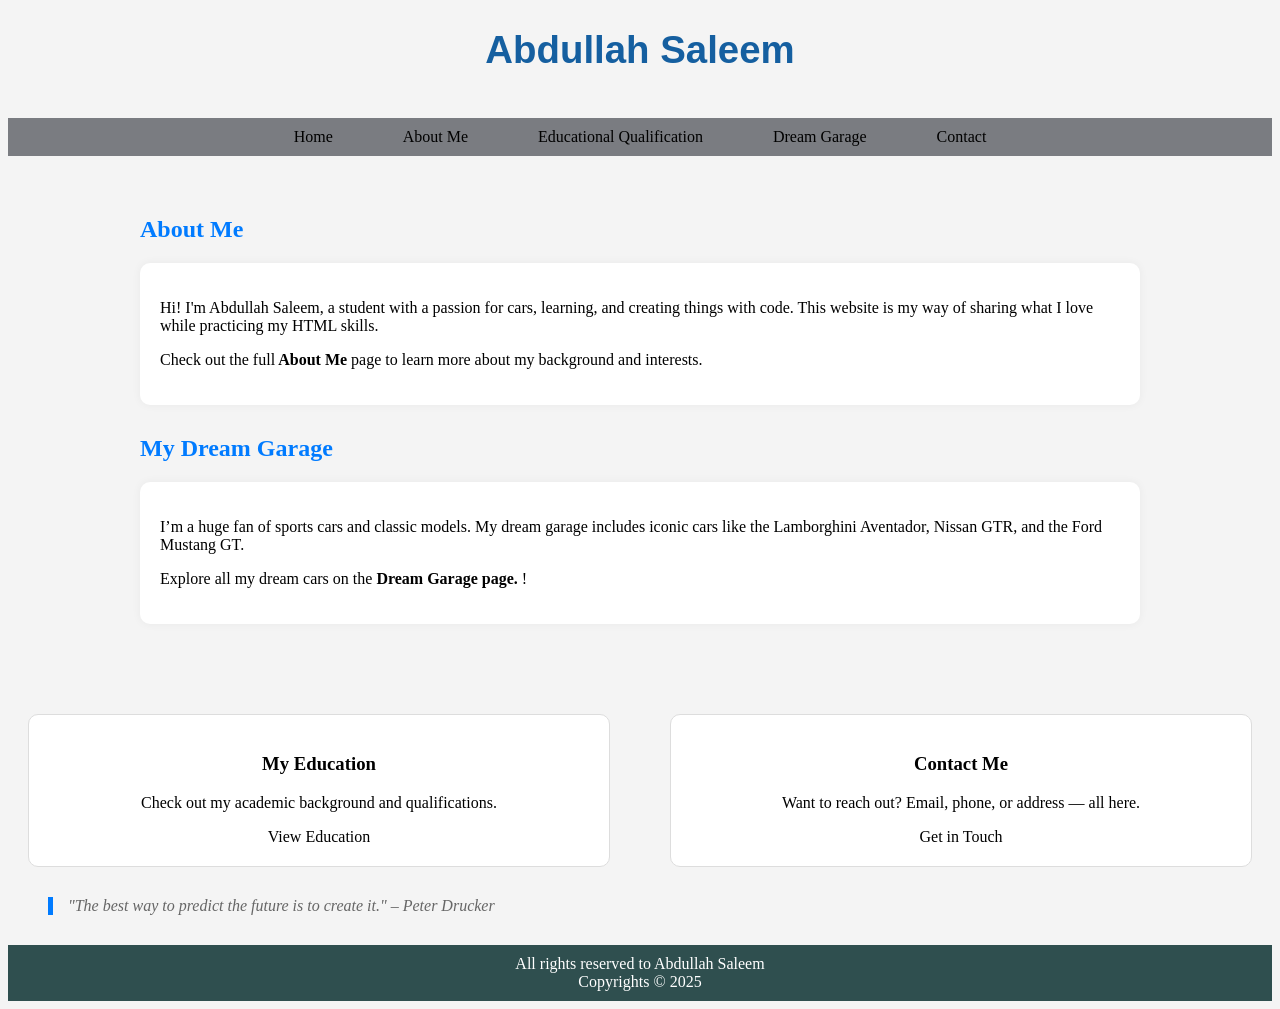
<file: Lab Project IICT/index.html>
<html>
    <head>
    <Title> Abdullah Saleem </Title>
    <link rel="stylesheet" href="style front page.css">
    </head>
    <body>
        <div class="boxheader">
        <big><h1>Abdullah Saleem</h1></big>
        </div>

         <nav>
            <ul>
                <li><a href="Front page.html">Home</a></li>
                <li><a href="About.html">About Me</a></li>
                <li><a href="education.html">Educational Qualification</a></li>
                <li><a href="Garage.html">Dream Garage</a></li>
                <li><a href="Contact.html">Contact</a></li>
            </ul>
        </nav>

        <div class="container">
            <h2>About Me </h2>
            <div class="box">
                <p>Hi! I'm Abdullah Saleem, a student with a passion for cars, learning, and creating things with code. This website is my way of sharing what I love while practicing my HTML skills.</p>
                <p> Check out the full<a href="About.html"><strong> About Me</strong></a> page to learn more about my background and interests.</p>
            </div>
            <h2>My Dream Garage</h2>
            <div class="box">
                <p>I’m a huge fan of sports cars and classic models. My dream garage includes iconic cars like the Lamborghini Aventador, Nissan GTR, and the Ford Mustang GT.</p>
                <p>Explore all my dream cars on the <a href="Garage.html"><strong> Dream Garage page.</strong></a> !
                </p>
            </div>
        </div>
        <div class="containerrow">
            <div class="smallbox">
                <a href="education.html"><h3> My Education</h3>
                <p>Check out my academic background and qualifications.</p>
                View Education</a>
            </div>
            <div class="smallbox">
                <a href="Contact.html"><h3>Contact Me</h3>
                <p>Want to reach out? Email, phone, or address — all here.</p>
                Get in Touch</a>
            </div>
        </div>

    <blockquote>
      "The best way to predict the future is to create it." – Peter Drucker
    </blockquote>
  </div>
        <div class="footer">
         All rights reserved to Abdullah Saleem 
         <br>
         Copyrights &copy; 2025
        </div>


    </body>
</html>
</file>
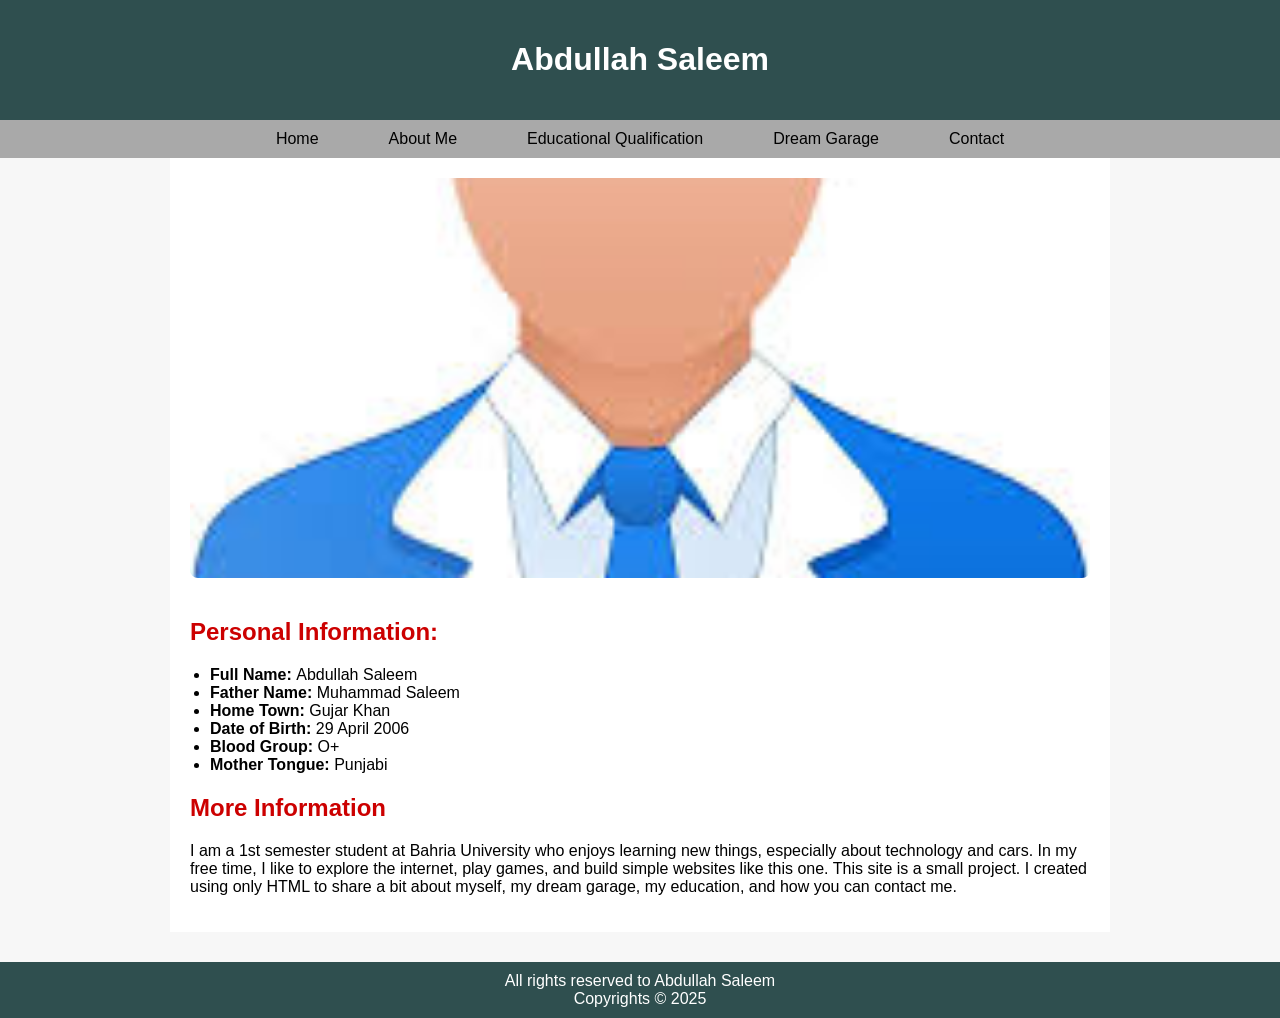
<file: Lab Project IICT/About.html>
<html>
    <head>
        <title>About Me</title>
        <link rel="stylesheet" href="style about.css">
    </head>
    <body>
        <div class="header">
            <h1>Abdullah Saleem</h1>

        </div>
          <nav>
            <ul>
                <li><a href="Front page.html">Home</a></li>
                <li><a href="About.html">About Me</a></li>
                <li><a href="education.html">Educational Qualification</a></li>
                <li><a href="Garage.html">Dream Garage</a></li>
                <li><a href="Contact.html">Contact</a></li>
            </ul>
        </nav>
        <div class="container">
            <img src="myimg.jpeg" alt="my image">
            <h2>Personal Information:</h2>
            <ul>
                <li><b>Full Name: </b> Abdullah Saleem</li>
                <li><b>Father Name: </b>Muhammad Saleem</li>
                <li><b>Home Town: </b>Gujar Khan</li>
                <li><b>Date of Birth: </b>29 April 2006</li>
                <li><b>Blood Group: </b>O+</li>
                <li><b>Mother Tongue: </b>Punjabi</li>
            </ul>

            <h2>More Information</h2>
            <p> I am a 1st semester student at Bahria University who enjoys learning new things, especially about technology and cars. In my free time, I like to explore
                 the internet, play games, and build simple websites like this one. This site is a small project. 
                I created using only HTML to share a bit about myself, my dream garage, my education, and how you can contact me. </p>
        </div>




        <div class="footer">
        All rights reserved to Abdullah Saleem 
         <br>
         Copyrights &copy; 2025
        </div>
    </body>
</html>
</file>
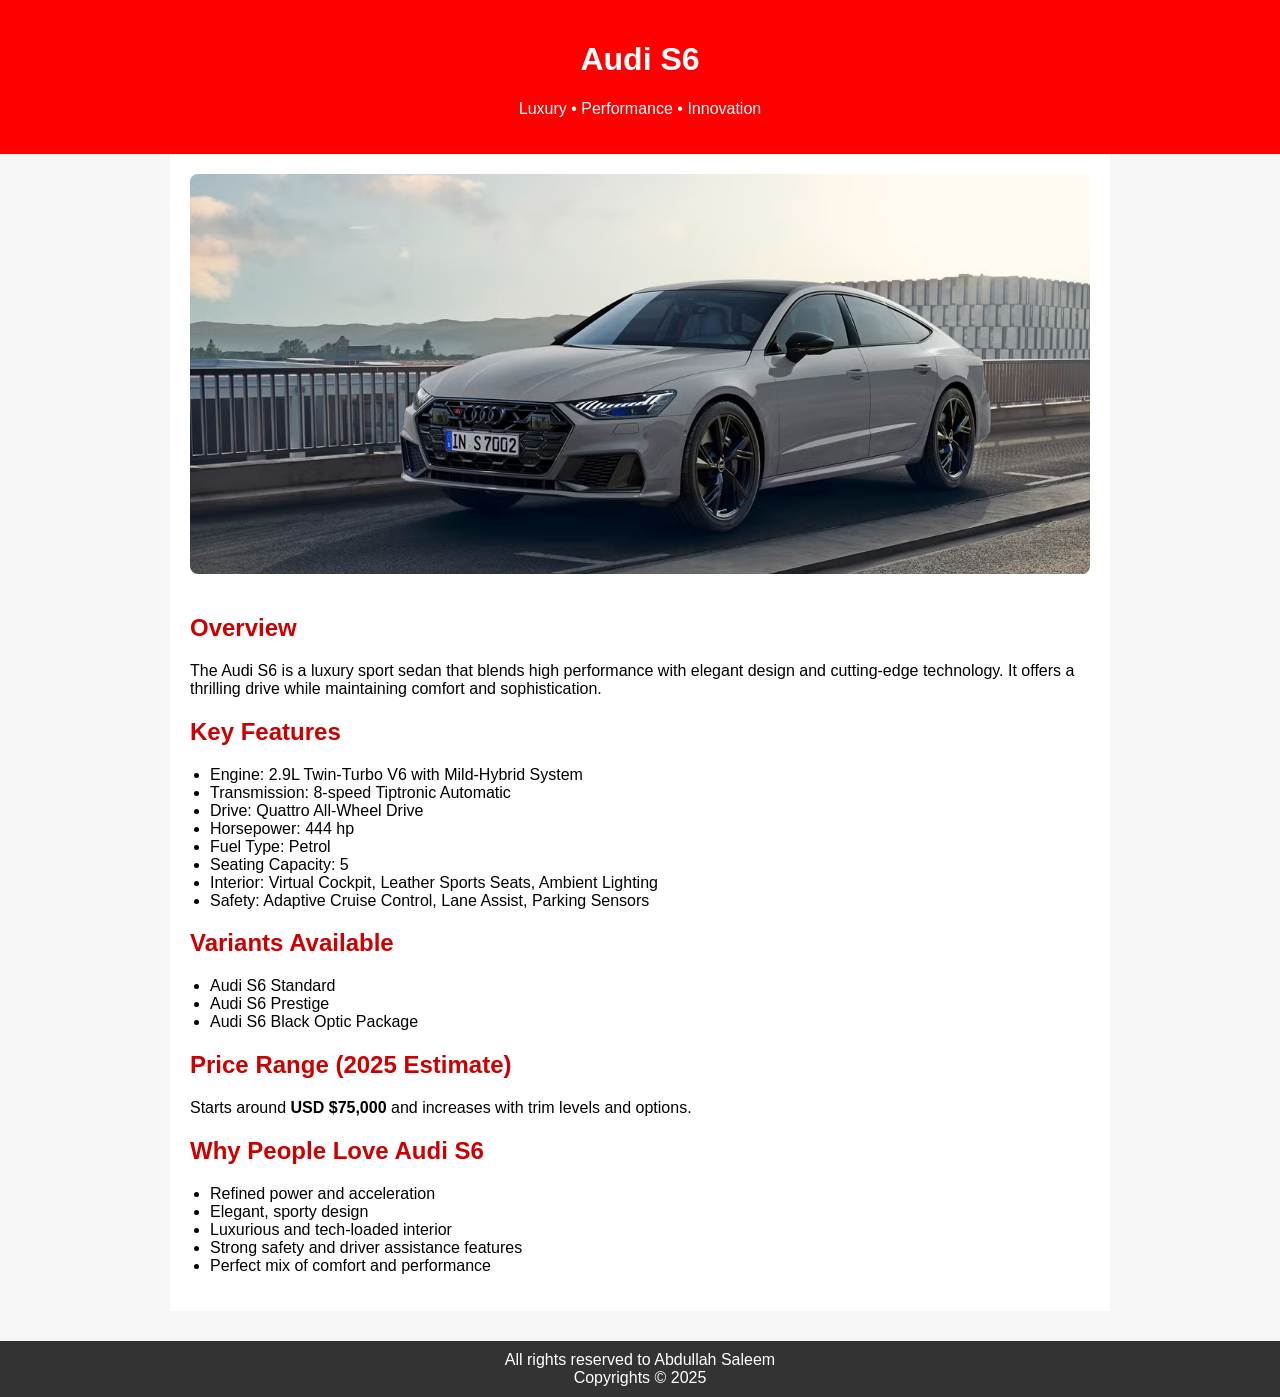
<file: Lab Project IICT/audi.html>
<html>
<head>
  <title>Audi S6</title>
  <link rel="stylesheet" href="style subpages.css">
</head>
<body>

<div class="header">
  <h1>Audi S6</h1>
  <p>Luxury • Performance • Innovation</p>
</div>

<div class="container">
  <img src="Audi s6.avif" alt="Audi S6">

  <h2>Overview</h2>
  <p>The Audi S6 is a luxury sport sedan that blends high performance with elegant design and cutting-edge technology. It offers a thrilling drive while maintaining comfort and sophistication.</p>

  <h2>Key Features</h2>
  <ul>
    <li>Engine: 2.9L Twin-Turbo V6 with Mild-Hybrid System</li>
    <li>Transmission: 8-speed Tiptronic Automatic</li>
    <li>Drive: Quattro All-Wheel Drive</li>
    <li>Horsepower: 444 hp</li>
    <li>Fuel Type: Petrol</li>
    <li>Seating Capacity: 5</li>
    <li>Interior: Virtual Cockpit, Leather Sports Seats, Ambient Lighting</li>
    <li>Safety: Adaptive Cruise Control, Lane Assist, Parking Sensors</li>
  </ul>

  <h2>Variants Available</h2>
  <ul>
    <li>Audi S6 Standard</li>
    <li>Audi S6 Prestige</li>
    <li>Audi S6 Black Optic Package</li>
  </ul>

  <h2>Price Range (2025 Estimate)</h2>
  <p>Starts around <b>USD $75,000</b> and increases with trim levels and options.</p>

  <h2>Why People Love Audi S6</h2>
  <ul>
    <li>Refined power and acceleration</li>
    <li>Elegant, sporty design</li>
    <li>Luxurious and tech-loaded interior</li>
    <li>Strong safety and driver assistance features</li>
    <li>Perfect mix of comfort and performance</li>
  </ul>
</div>

<div class="footer">
    All rights reserved to Abdullah Saleem 
    <br>
    Copyrights &copy; 2025
</div>


</body>
</html>
</file>
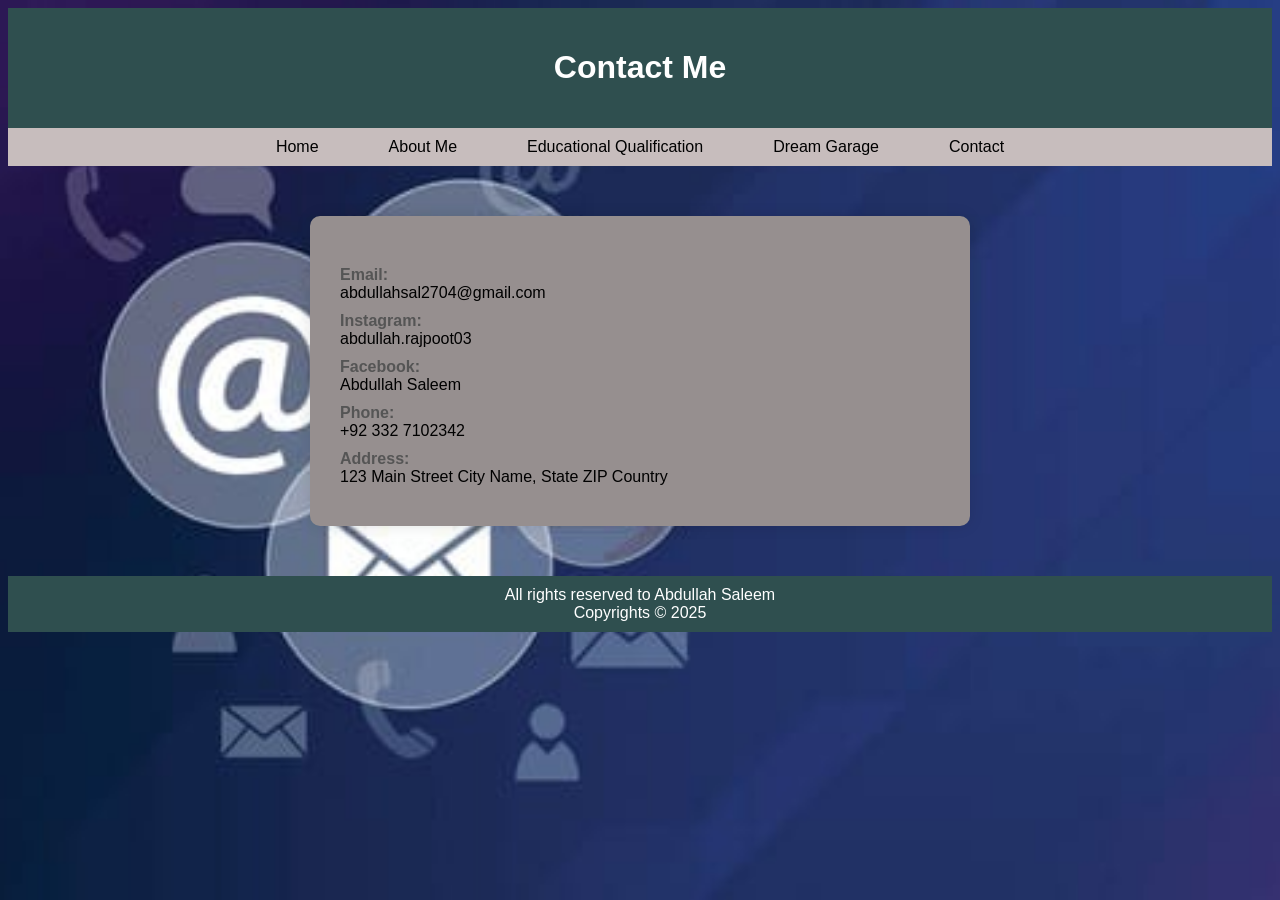
<file: Lab Project IICT/Contact.html>
<html>
<head>
  <title>Contact Us</title>
  <style>
    body {
      font-family: Arial, sans-serif;
      background-image: url(conatctimg.jpg);
      background-size: cover;
      background-repeat: no-repeat;
    }

    .header {
      background-color: darkslategray;
      padding: 20px;
      text-align: center;
    }
    .container {
      width: 600px;
      margin: 50px auto;
      background-color: #968f8f;
      padding: 30px;
      border-radius: 10px;
      box-shadow: 0 0 15px rgba(0,0,0,0.1);
    }

    h1 {
      text-align: center;
      color: #ffffff;
    }

    .info {
      margin-top: 20px;
    }

    .info p {
      font-size: 18px;
      margin: 10px 0;
    }



    .label {
      font-weight: bold;
      color: #555;
    }

    a{
        color: inherit;
        text-decoration: none;
    }

    .footer {
      background-color: darkslategrey;
      color: white;
      text-align: center;
      padding: 10px;
      margin-top: 30px;

    }

     nav {
            background-color: #c7bdbd;
            padding: 10px 0;
        }

        ul {
            margin: 0;
            padding: 0;
            list-style: none;
            display: flex; 
            gap: 30px;
            justify-content: center; 
        }

        li {
            margin: 0 20px;
        }

        a{
            color: inherit;
            text-decoration: none;
        }
  </style>
</head>
<body>

  <div class="header">
    <h1>Contact Me </h1>

  </div>

    <nav>
            <ul>
                <li><a href="Front page.html">Home</a></li>
                <li><a href="About.html">About Me</a></li>
                <li><a href="education.html">Educational Qualification</a></li>
                <li><a href="Garage.html">Dream Garage</a></li>
                <li><a href="Contact.html">Contact</a></li>
            </ul>
        </nav>

  <div class="container">
    <div class="info">
      <p><div class="label">Email:</div> <a href="mailto:abdullahsal2704@gmail.com">abdullahsal2704@gmail.com</a></p>
      <p><div class="label">Instagram:</div><a href="https://www.instagram.com/abdullah.rajpoot03?igsh=MWhwM3g1N3NncDBmaA==">abdullah.rajpoot03</a></p>
      <p><div class="label">Facebook:</div><a href="https://www.facebook.com/share/16XYcGt2ro/">Abdullah Saleem</a></p>
      <p><div class="label">Phone:</div> <a href="tel:+923327102342">+92 332 7102342</a></p>
      <p><div class="label">Address:</div>123 Main Street City Name, State ZIP Country</p>

    </div>
  </div>

  <div class="footer">
    All rights reserved to Abdullah Saleem 
    <br>
    Copyrights &copy; 2025
</div>
</body>
</html>
</file>
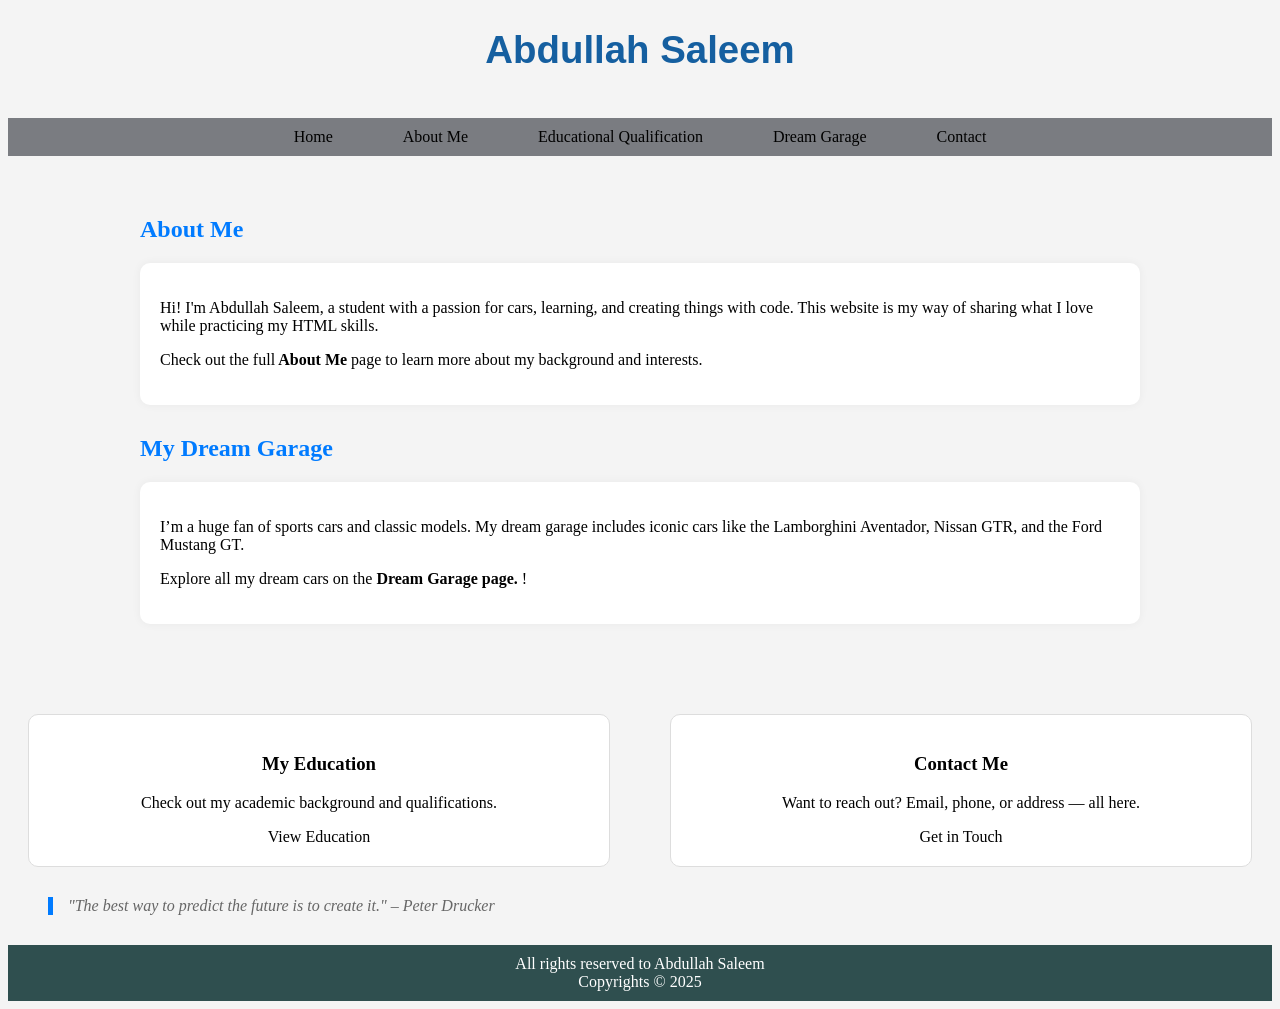
<file: Lab Project IICT/Front page.html>
<html>
    <head>
    <Title> Abdullah Saleem </Title>
    <link rel="stylesheet" href="style front page.css">
    </head>
    <body>
        <div class="boxheader">
        <big><h1>Abdullah Saleem</h1></big>
        </div>

         <nav>
            <ul>
                <li><a href="Front page.html">Home</a></li>
                <li><a href="About.html">About Me</a></li>
                <li><a href="education.html">Educational Qualification</a></li>
                <li><a href="Garage.html">Dream Garage</a></li>
                <li><a href="Contact.html">Contact</a></li>
            </ul>
        </nav>

        <div class="container">
            <h2>About Me </h2>
            <div class="box">
                <p>Hi! I'm Abdullah Saleem, a student with a passion for cars, learning, and creating things with code. This website is my way of sharing what I love while practicing my HTML skills.</p>
                <p> Check out the full<a href="About.html"><strong> About Me</strong></a> page to learn more about my background and interests.</p>
            </div>
            <h2>My Dream Garage</h2>
            <div class="box">
                <p>I’m a huge fan of sports cars and classic models. My dream garage includes iconic cars like the Lamborghini Aventador, Nissan GTR, and the Ford Mustang GT.</p>
                <p>Explore all my dream cars on the <a href="Garage.html"><strong> Dream Garage page.</strong></a> !
                </p>
            </div>
        </div>
        <div class="containerrow">
            <div class="smallbox">
                <a href="education.html"><h3> My Education</h3>
                <p>Check out my academic background and qualifications.</p>
                View Education</a>
            </div>
            <div class="smallbox">
                <a href="Contact.html"><h3>Contact Me</h3>
                <p>Want to reach out? Email, phone, or address — all here.</p>
                Get in Touch</a>
            </div>
        </div>

    <blockquote>
      "The best way to predict the future is to create it." – Peter Drucker
    </blockquote>
  </div>
        <div class="footer">
         All rights reserved to Abdullah Saleem 
         <br>
         Copyrights &copy; 2025
        </div>


    </body>
</html>
</file>
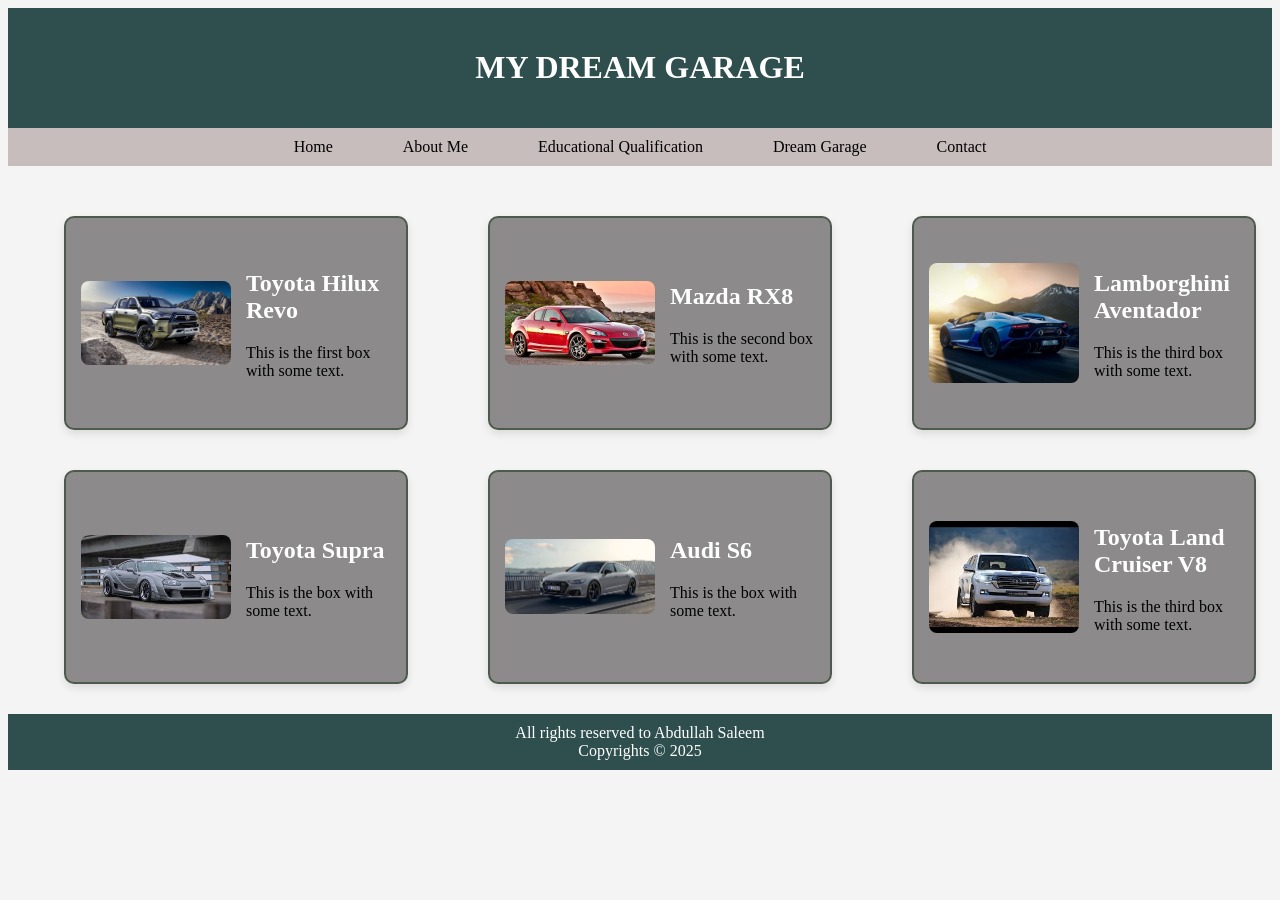
<file: Lab Project IICT/Garage.html>
<html>
    <head>
    <title>My Dream Garage</title>
      <link rel="stylesheet" href="style garage.css">
      
    </head>
    <body>
     <div class="header">
      <h1>
       MY DREAM GARAGE
      </h1>
     </div>

       <nav>
            <ul>
                <li><a href="Front page.html">Home</a></li>
                <li><a href="About.html">About Me</a></li>
                <li><a href="education.html">Educational Qualification</a></li>
                <li><a href="Garage.html">Dream Garage</a></li>
                <li><a href="Contact.html">Contact</a></li>
            </ul>
        </nav>
    <div class="container">

<a href="revo.html">
  <div class="box">
    <img src="revo.jpeg" alt="Hilux Revo">
    <div class="text">
      <h2>Toyota Hilux Revo</h2></a>
      <p>This is the first box with some text.</p>
    </div>
  </div>

<a href="rx8.html">
  <div class="box">
    <img src="rx8.jpeg" alt="Mazda RX8">
    <div class="text">
      <h2>Mazda RX8</h2></a>
      <p>This is the second box with some text.</p>
    </div>
  </div>

<a href="lamborghnini.html">
  <div class="box">
    <img src="Lamborghini.webp" alt="Lamborghini">
    <div class="text">
      <h2>Lamborghini Aventador</h2></a>
      <p>This is the third box with some text.</p>
    </div>
  </div>

<a href="supra.html">
  <div class="box">
    <img src="supra.jpeg" alt="Toyota Supra">
    <div class="text">
      <h2>Toyota Supra</h2></a>
      <p>This is the  box with some text.</p>
    </div>
  </div>

<a href="audi.html">
  <div class="box">
    <img src="Audi s6.avif" alt="Audi S6">
    <div class="text">
      <h2>Audi S6</h2></a>
      <p>This is the  box with some text.</p>
    </div>
  </div>

<a href="v8.html">
  <div class="box">
    <img src="V8.jpeg" alt="Toyota Land Cruiser">
    <div class="text">
      <h2>Toyota Land Cruiser V8</h2></a>
      <p>This is the third box with some text.</p>
    </div>
  </div>
</div>

<div class="footer">
    All rights reserved to Abdullah Saleem 
    <br>
    Copyrights &copy; 2025
</div>


</body>
   
</html>
</file>
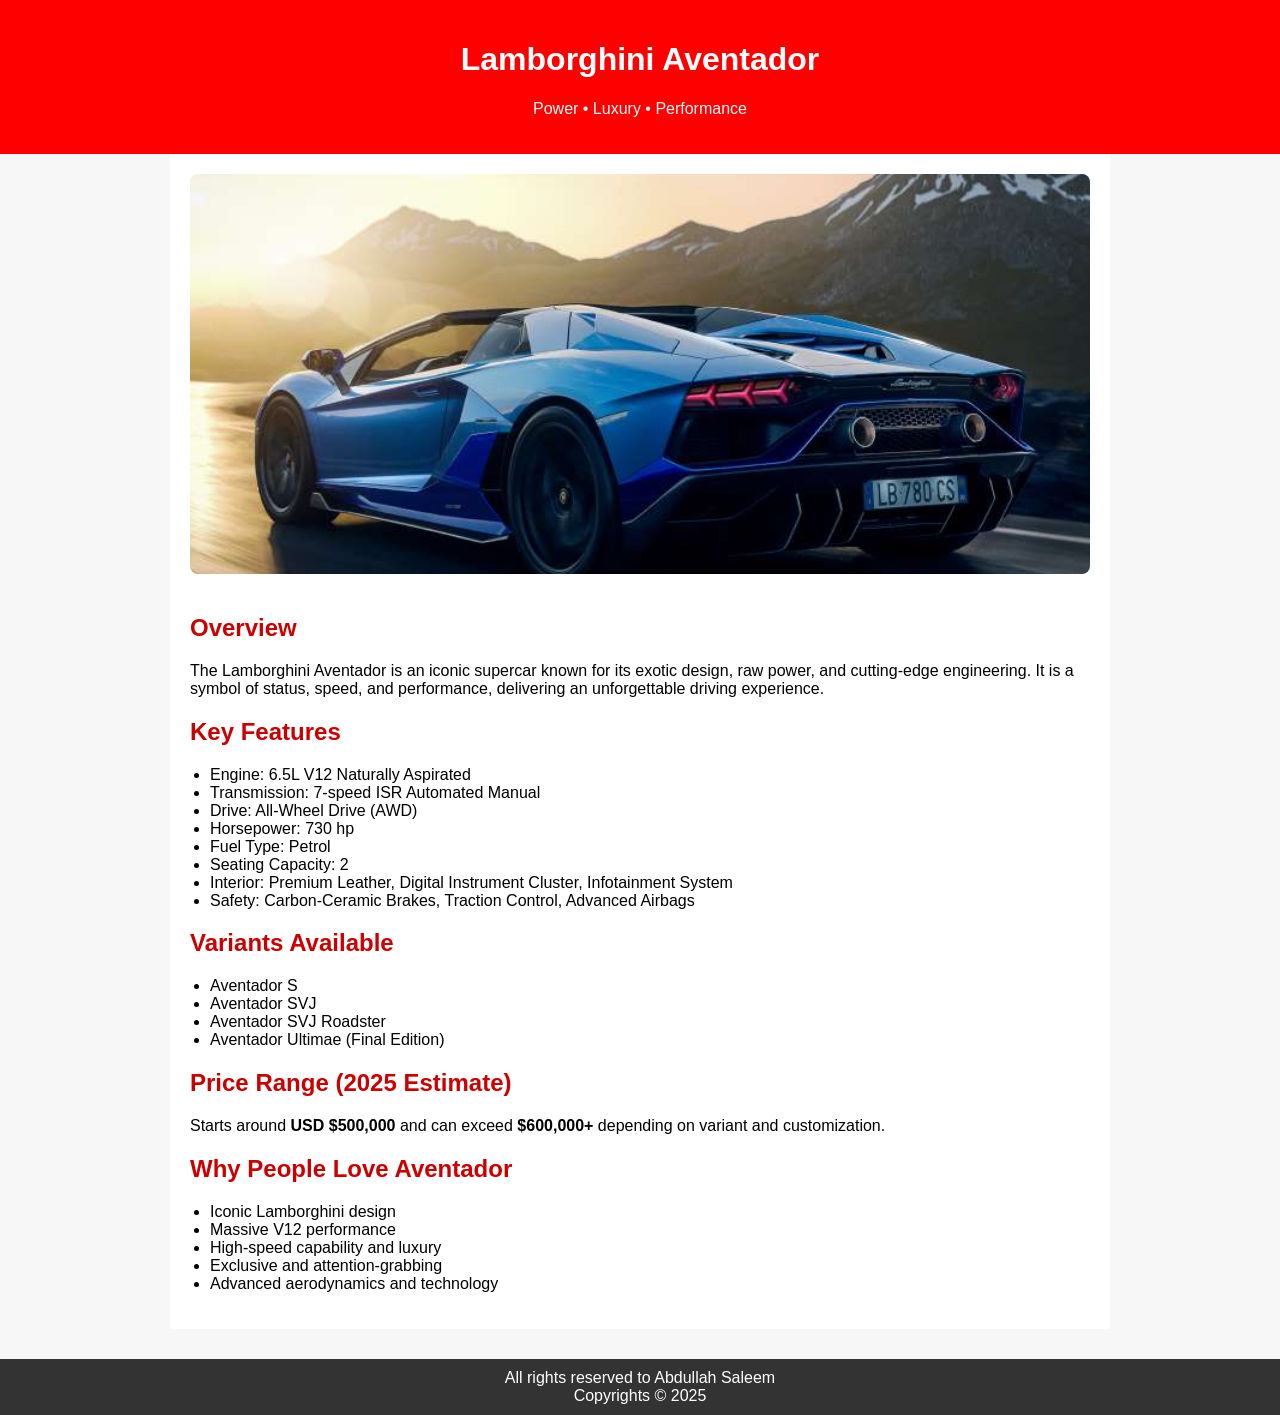
<file: Lab Project IICT/lamborghnini.html>
<html>
<head>
  <title>Lamborghini Aventador</title>
  <link rel="stylesheet" href="style subpages.css">
</head>
<body>

<div class="header">
  <h1>Lamborghini Aventador</h1>
  <p>Power • Luxury • Performance</p>
</div>

<div class="container">
  <img src="Lamborghini.webp" alt="Lamborghini Aventador">

  <h2>Overview</h2>
  <p>The Lamborghini Aventador is an iconic supercar known for its exotic design,
     raw power, and cutting-edge engineering. It is a symbol of status, speed, and
      performance, delivering an unforgettable driving experience.</p>

  <h2>Key Features</h2>
  <ul>
    <li>Engine: 6.5L V12 Naturally Aspirated</li>
    <li>Transmission: 7-speed ISR Automated Manual</li>
    <li>Drive: All-Wheel Drive (AWD)</li>
    <li>Horsepower: 730 hp</li>
    <li>Fuel Type: Petrol</li>
    <li>Seating Capacity: 2</li>
    <li>Interior: Premium Leather, Digital Instrument Cluster, Infotainment System</li>
    <li>Safety: Carbon-Ceramic Brakes, Traction Control, Advanced Airbags</li>
  </ul>

  <h2>Variants Available</h2>
  <ul>
    <li>Aventador S</li>
    <li>Aventador SVJ</li>
    <li>Aventador SVJ Roadster</li>
    <li>Aventador Ultimae (Final Edition)</li>
  </ul>

  <h2>Price Range (2025 Estimate)</h2>
  <p>Starts around <b>USD $500,000</b> and can exceed <b>$600,000+</b> depending on variant and customization.</p>

  <h2>Why People Love Aventador</h2>
  <ul>
    <li>Iconic Lamborghini design</li>
    <li>Massive V12 performance</li>
    <li>High-speed capability and luxury</li>
    <li>Exclusive and attention-grabbing</li>
    <li>Advanced aerodynamics and technology</li>
  </ul>
</div>

<div class="footer">
    All rights reserved to Abdullah Saleem 
    <br>
    Copyrights &copy; 2025
</div>

</body>
</html>
</file>
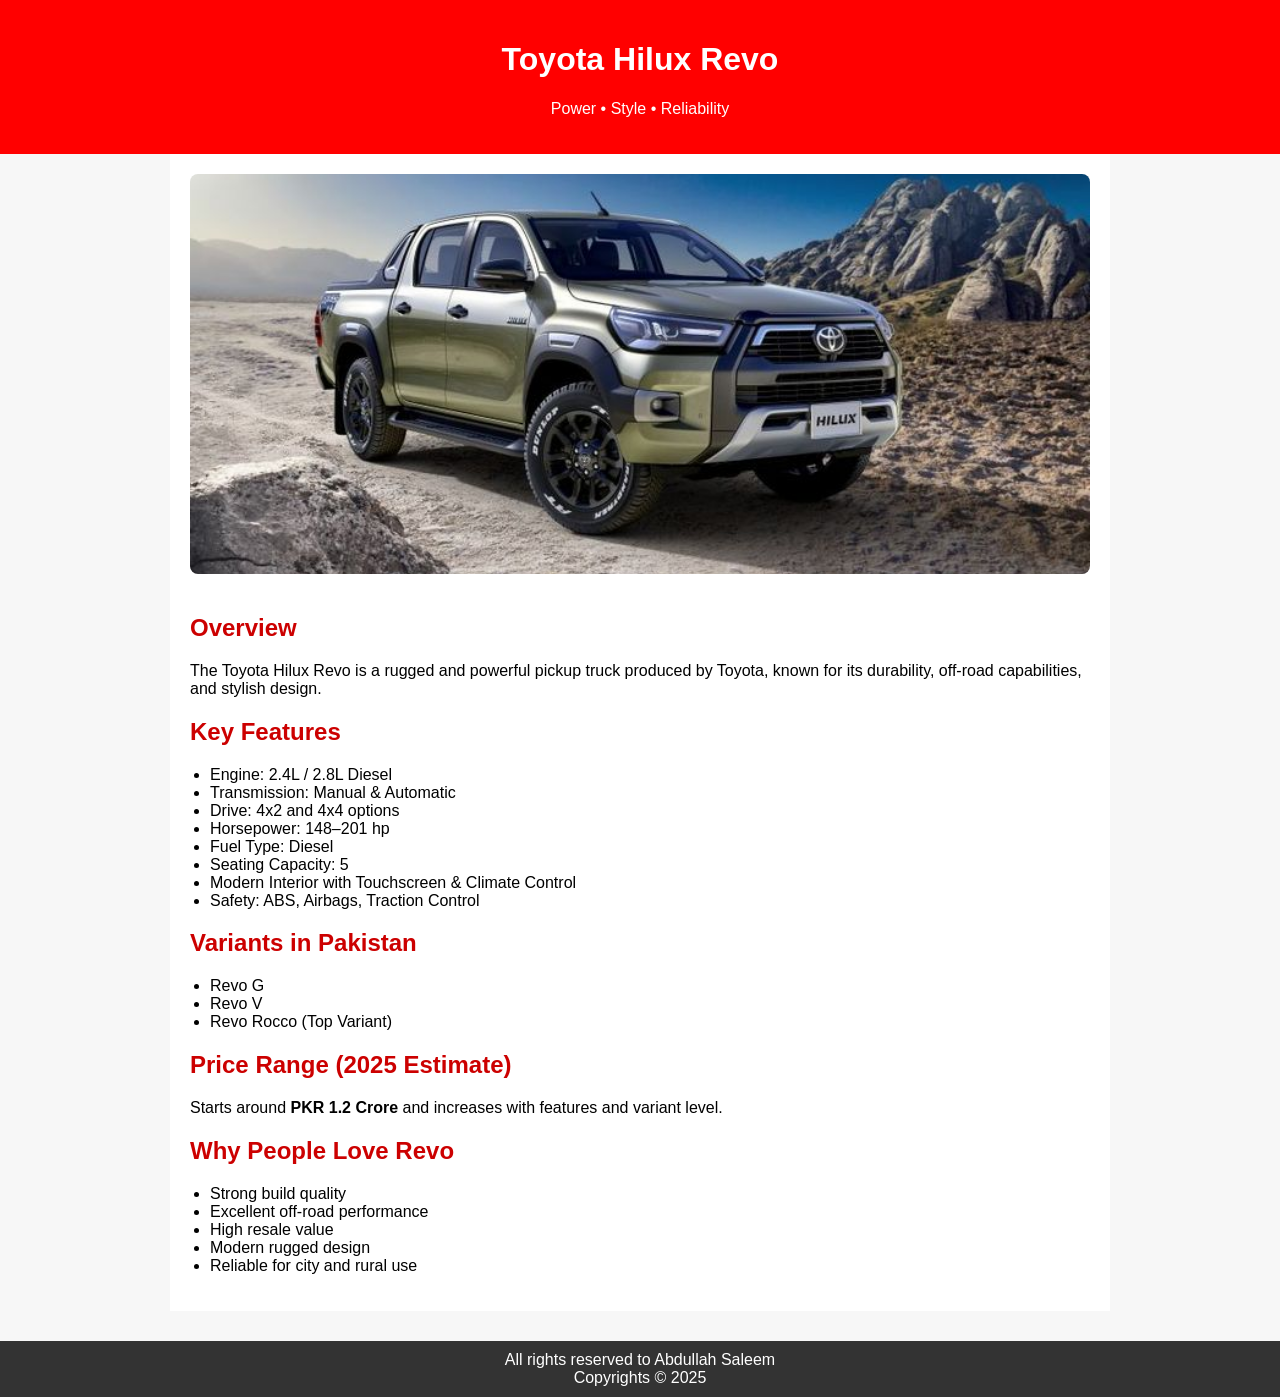
<file: Lab Project IICT/revo.html>
<html>
<head>
  <title>Toyota Hilux Revo</title>
  <link rel="stylesheet" href="style subpages.css">
</head>
<body>

<div class="header">
    <h1>Toyota Hilux Revo</h1>
    <p>Power • Style • Reliability</p>
 </div>

  <div class="container">
    <img src="revo.jpeg" alt="Toyota Revo">

    <h2>Overview</h2>
    <p>The Toyota Hilux Revo is a rugged and powerful pickup truck produced by Toyota, known for its durability, off-road capabilities, and stylish design.</p>

    <h2>Key Features</h2>
    <ul>
      <li>Engine: 2.4L / 2.8L Diesel</li>
      <li>Transmission: Manual & Automatic</li>
      <li>Drive: 4x2 and 4x4 options</li>
      <li>Horsepower: 148–201 hp</li>
      <li>Fuel Type: Diesel</li>
      <li>Seating Capacity: 5</li>
      <li>Modern Interior with Touchscreen & Climate Control</li>
      <li>Safety: ABS, Airbags, Traction Control</li>
    </ul>

    <h2>Variants in Pakistan</h2>
    <ul>
      <li>Revo G</li>
      <li>Revo V</li>
      <li>Revo Rocco (Top Variant)</li>
    </ul>

    <h2>Price Range (2025 Estimate)</h2>
    <p>Starts around <b>PKR 1.2 Crore</b> and increases with features and variant level.</p>

    <h2>Why People Love Revo</h2>
    <ul>
      <li>Strong build quality</li>
      <li>Excellent off-road performance</li>
      <li>High resale value</li>
      <li>Modern rugged design</li>
      <li>Reliable for city and rural use</li>
    </ul>
  </div>
  
<div class="footer">
    All rights reserved to Abdullah Saleem 
    <br>
    Copyrights &copy; 2025
</div>

</body>
</html>
</file>
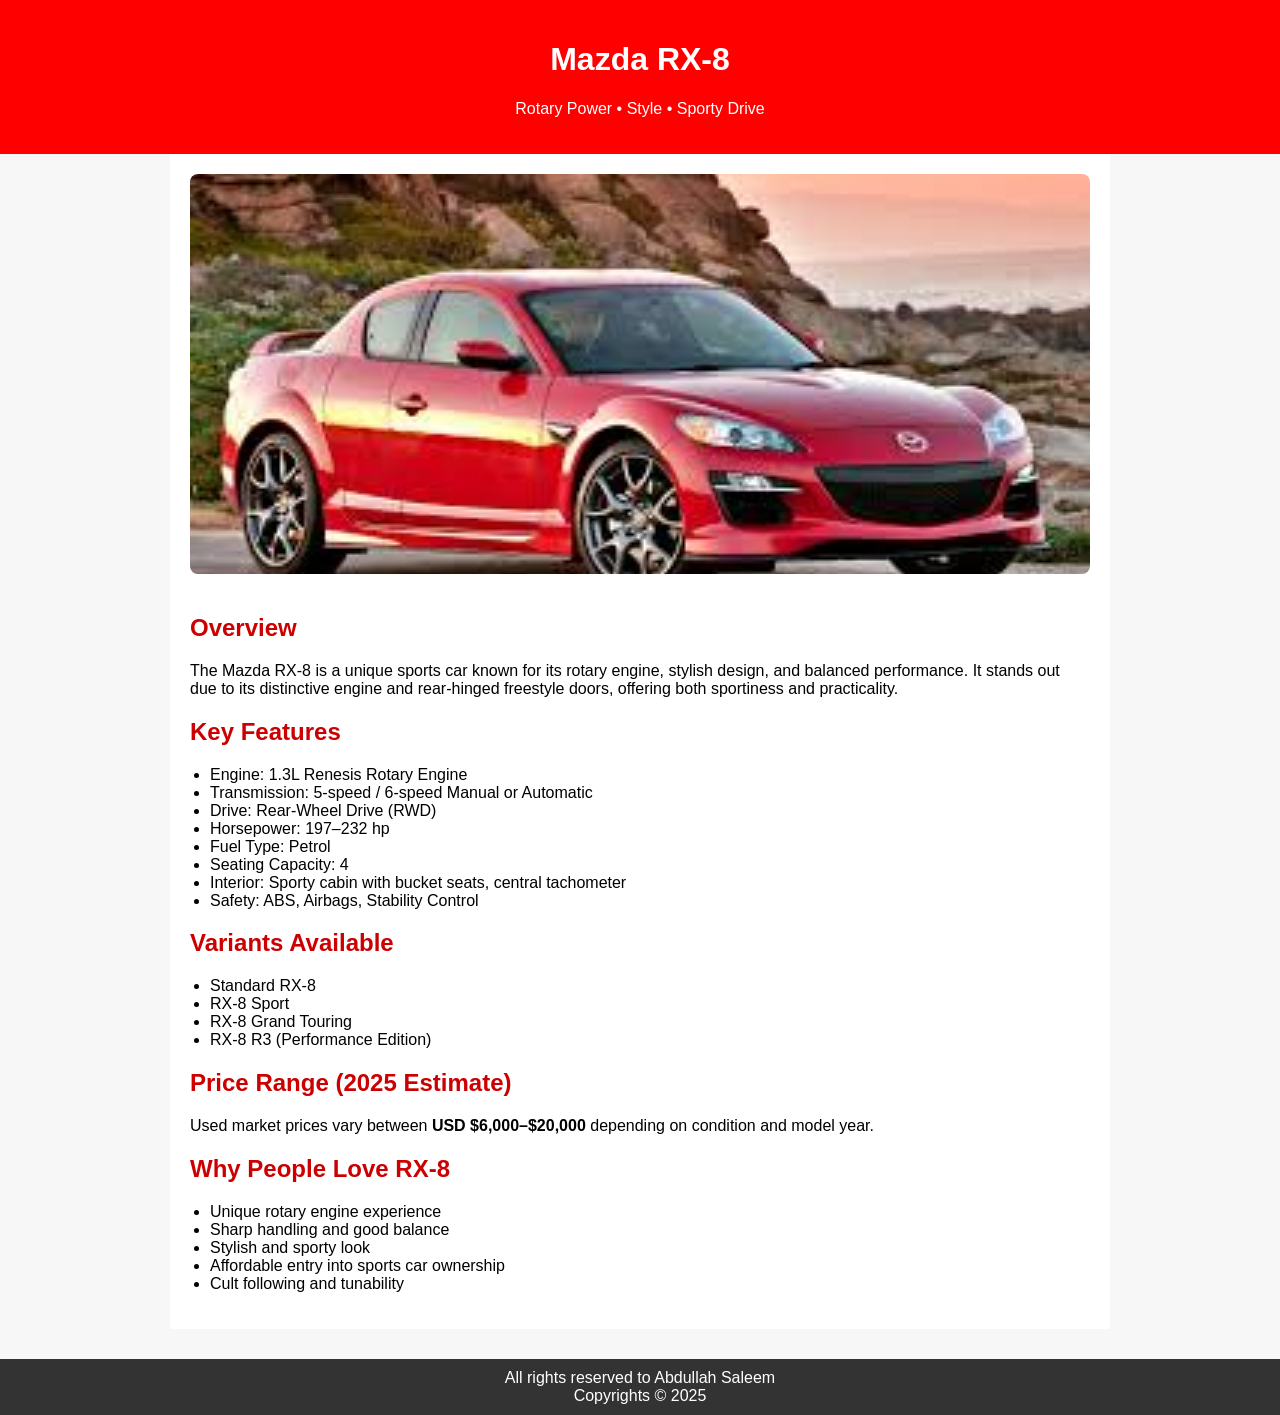
<file: Lab Project IICT/rx8.html>
<html>
<head>
  <title>Mazda RX-8</title>
  <link rel="stylesheet" href="style subpages.css">
</head>
<body>

<div class="header">
  <h1>Mazda RX-8</h1>
  <p>Rotary Power • Style • Sporty Drive</p>
</div>

<div class="container">
  <img src="rx8.jpeg" alt="Mazda RX-8">

  <h2>Overview</h2>
  <p>The Mazda RX-8 is a unique sports car known for its rotary engine, stylish design, and balanced performance. It stands out due to its distinctive engine and rear-hinged freestyle doors, offering both sportiness and practicality.</p>

  <h2>Key Features</h2>
  <ul>
    <li>Engine: 1.3L Renesis Rotary Engine</li>
    <li>Transmission: 5-speed / 6-speed Manual or Automatic</li>
    <li>Drive: Rear-Wheel Drive (RWD)</li>
    <li>Horsepower: 197–232 hp</li>
    <li>Fuel Type: Petrol</li>
    <li>Seating Capacity: 4</li>
    <li>Interior: Sporty cabin with bucket seats, central tachometer</li>
    <li>Safety: ABS, Airbags, Stability Control</li>
  </ul>

  <h2>Variants Available</h2>
  <ul>
    <li>Standard RX-8</li>
    <li>RX-8 Sport</li>
    <li>RX-8 Grand Touring</li>
    <li>RX-8 R3 (Performance Edition)</li>
  </ul>

  <h2>Price Range (2025 Estimate)</h2>
  <p>Used market prices vary between <b>USD $6,000–$20,000</b> depending on condition and model year.</p>

  <h2>Why People Love RX-8</h2>
  <ul>
    <li>Unique rotary engine experience</li>
    <li>Sharp handling and good balance</li>
    <li>Stylish and sporty look</li>
    <li>Affordable entry into sports car ownership</li>
    <li>Cult following and tunability</li>
  </ul>
</div>

<div class="footer">
    All rights reserved to Abdullah Saleem 
    <br>
    Copyrights &copy; 2025
</div>

</body>
</html>
</file>
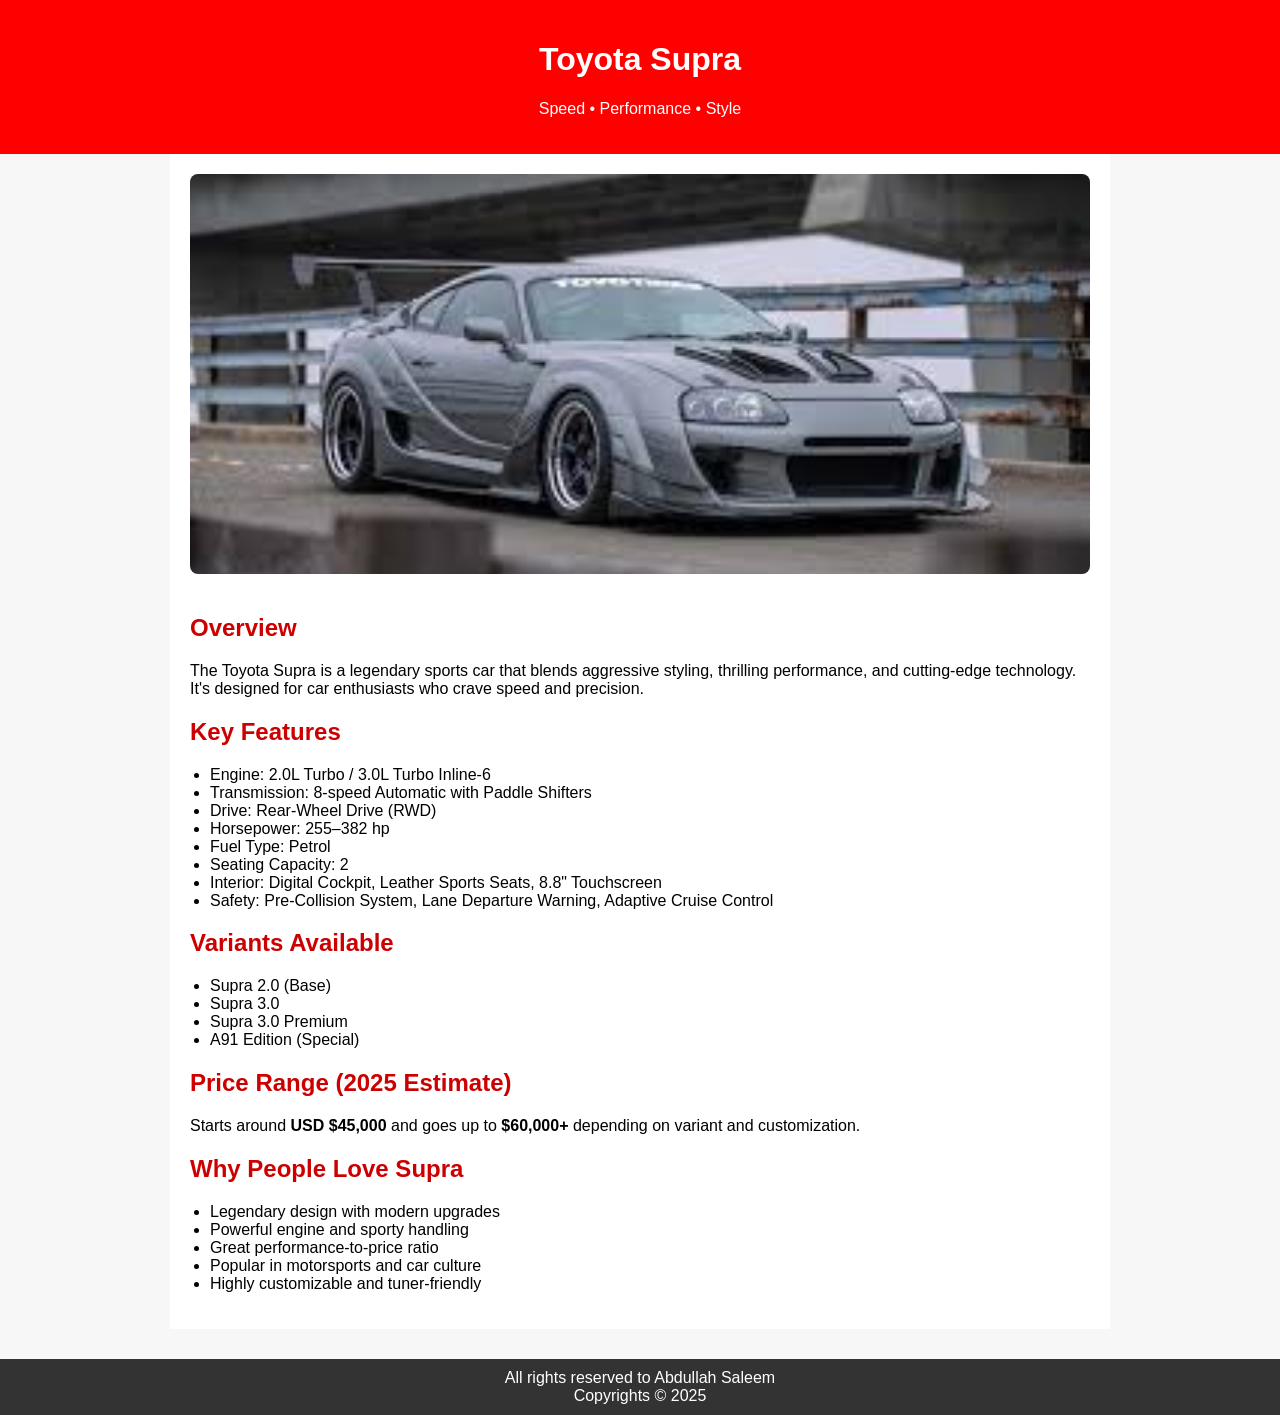
<file: Lab Project IICT/supra.html>
<html>
<head>
  <title>Toyota Supra</title>
  <link rel="stylesheet" href="style subpages.css">
</head>
<body>

<div class="header">
    <h1>Toyota Supra</h1>
    <p>Speed • Performance • Style</p>
</div>

<div class="container">

  <img src="supra.jpeg" alt="Toyota Supra">

  <h2>Overview</h2>
  <p>The Toyota Supra is a legendary sports car that blends aggressive styling, thrilling performance, and cutting-edge technology. It's designed for car enthusiasts who crave speed and precision.</p>

  <h2>Key Features</h2>
  <ul>
    <li>Engine: 2.0L Turbo / 3.0L Turbo Inline-6</li>
    <li>Transmission: 8-speed Automatic with Paddle Shifters</li>
    <li>Drive: Rear-Wheel Drive (RWD)</li>
    <li>Horsepower: 255–382 hp</li>
    <li>Fuel Type: Petrol</li>
    <li>Seating Capacity: 2</li>
    <li>Interior: Digital Cockpit, Leather Sports Seats, 8.8" Touchscreen</li>
    <li>Safety: Pre-Collision System, Lane Departure Warning, Adaptive Cruise Control</li>
  </ul>

  <h2>Variants Available</h2>
  <ul>
    <li>Supra 2.0 (Base)</li>
    <li>Supra 3.0</li>
    <li>Supra 3.0 Premium</li>
    <li>A91 Edition (Special)</li>
  </ul>

  <h2>Price Range (2025 Estimate)</h2>
  <p>Starts around <b>USD $45,000</b> and goes up to <b>$60,000+</b> depending on variant and customization.</p>

  <h2>Why People Love Supra</h2>
  <ul>
    <li>Legendary design with modern upgrades</li>
    <li>Powerful engine and sporty handling</li>
    <li>Great performance-to-price ratio</li>
    <li>Popular in motorsports and car culture</li>
    <li>Highly customizable and tuner-friendly</li>
  </ul>
</div>

<div class="footer">
    All rights reserved to Abdullah Saleem 
    <br>
    Copyrights &copy; 2025
</div>


</body>
</html>
</file>
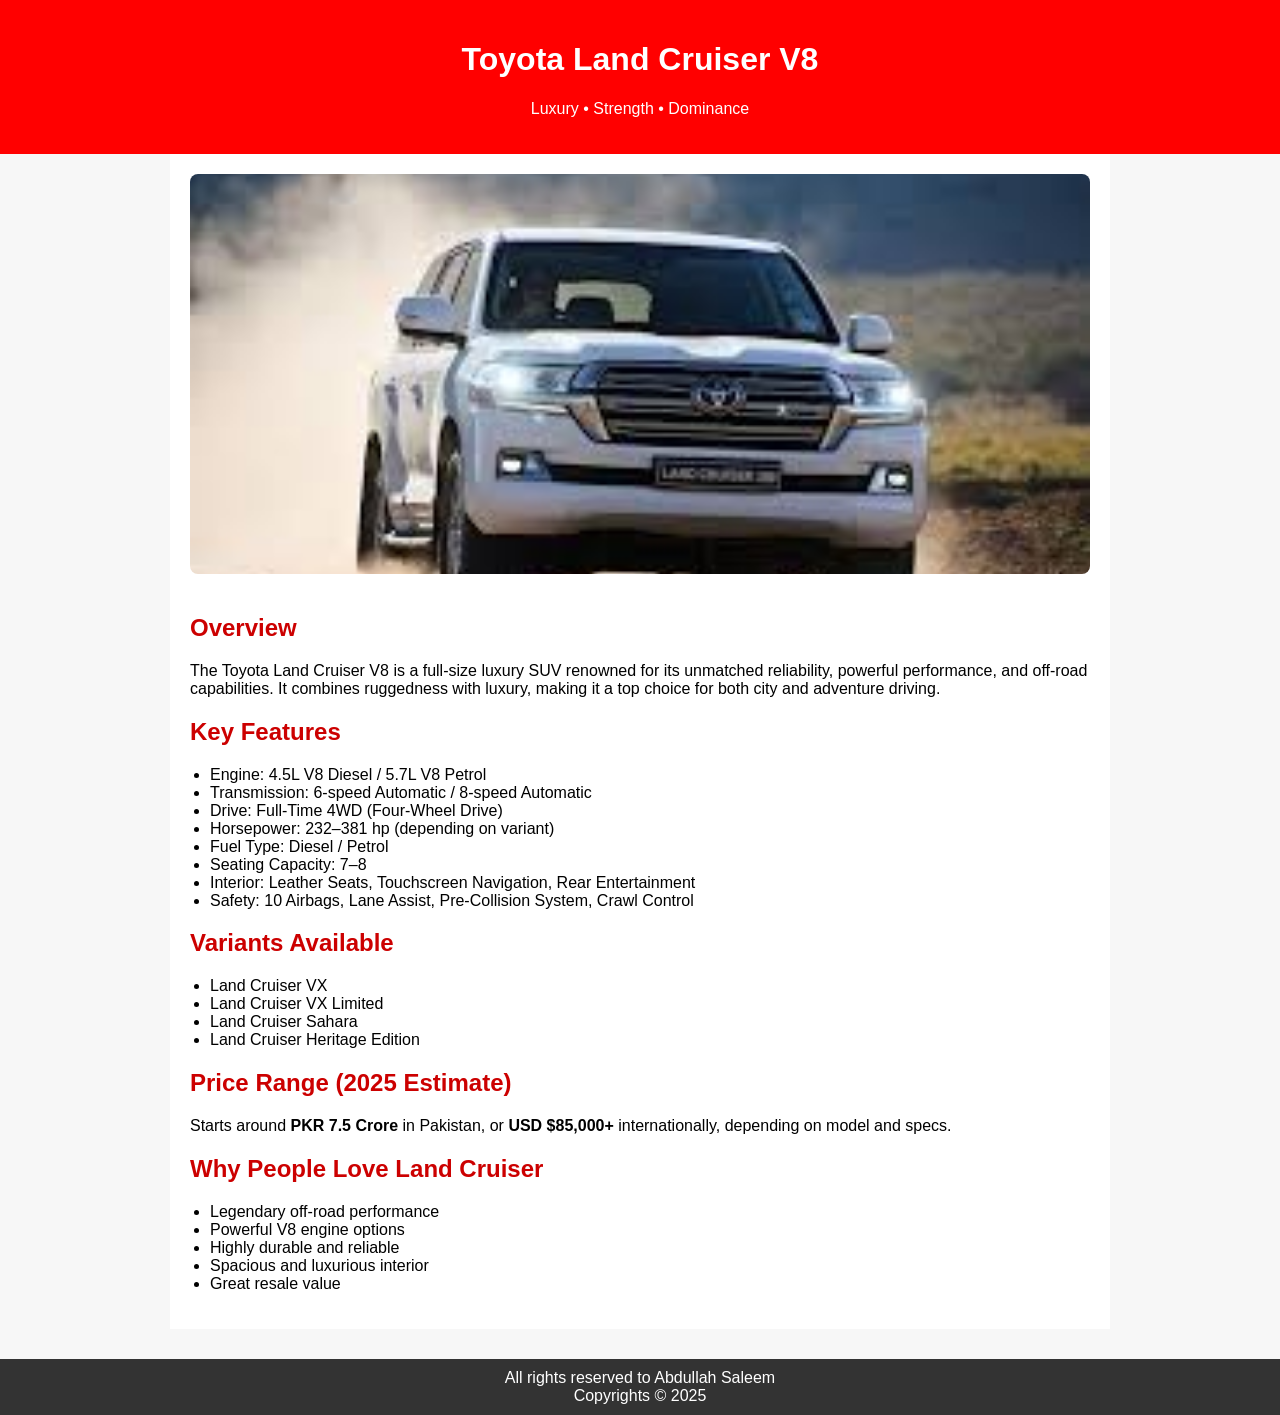
<file: Lab Project IICT/v8.html>
<html>
<head>
  <title>Toyota Land Cruiser V8</title>
  <link rel="stylesheet" href="style subpages.css">
</head>
<body>

<div class="header">
  <h1>Toyota Land Cruiser V8</h1>
  <p>Luxury • Strength • Dominance</p>
</div>

<div class="container">
  <img src="V8.jpeg" alt="Toyota Land Cruiser V8">

  <h2>Overview</h2>
  <p>The Toyota Land Cruiser V8 is a full-size luxury SUV renowned for its unmatched reliability, powerful performance, and off-road capabilities. It combines ruggedness with luxury, making it a top choice for both city and adventure driving.</p>

  <h2>Key Features</h2>
  <ul>
    <li>Engine: 4.5L V8 Diesel / 5.7L V8 Petrol</li>
    <li>Transmission: 6-speed Automatic / 8-speed Automatic</li>
    <li>Drive: Full-Time 4WD (Four-Wheel Drive)</li>
    <li>Horsepower: 232–381 hp (depending on variant)</li>
    <li>Fuel Type: Diesel / Petrol</li>
    <li>Seating Capacity: 7–8</li>
    <li>Interior: Leather Seats, Touchscreen Navigation, Rear Entertainment</li>
    <li>Safety: 10 Airbags, Lane Assist, Pre-Collision System, Crawl Control</li>
  </ul>

  <h2>Variants Available</h2>
  <ul>
    <li>Land Cruiser VX</li>
    <li>Land Cruiser VX Limited</li>
    <li>Land Cruiser Sahara</li>
    <li>Land Cruiser Heritage Edition</li>
  </ul>

  <h2>Price Range (2025 Estimate)</h2>
  <p>Starts around <b>PKR 7.5 Crore</b> in Pakistan, or <b>USD $85,000+</b> internationally, depending on model and specs.</p>

  <h2>Why People Love Land Cruiser</h2>
  <ul>
    <li>Legendary off-road performance</li>
    <li>Powerful V8 engine options</li>
    <li>Highly durable and reliable</li>
    <li>Spacious and luxurious interior</li>
    <li>Great resale value</li>
  </ul>
</div>

<div class="footer">
    All rights reserved to Abdullah Saleem 
    <br>
    Copyrights &copy; 2025
</div>


</body>
</html>
</file>
<file: Lab Project IICT/style front page.css>
body{
            background-color: #f4f4f4;
        }

        h1{
            text-align: center;
            padding: 20px;
            color: rgb(21, 95, 160);
            font-family: 'Trebuchet MS', 'Lucida Sans Unicode', 'Lucida Grande', 'Lucida Sans', Arial, sans-serif;
        }

        nav {
            background-color: #7a7c81;
            padding: 10px 0;
        }

        ul {
            margin: 0;
            padding: 0;
            list-style: none;
            display: flex; 
            gap: 30px;
            justify-content: center; 
        }

        li {
            margin: 0 20px;
        }

        a{
            color: inherit;
            text-decoration: none;
        }
        h2{
            color: #007BFF;
            margin-bottom: 20px;
        }

       .container {
            padding: 40px 20px;
            max-width: 1000px;
            margin: auto;
        }

        .box{
            background-color: #ffffff;
            padding: 20px;
            border-radius: 10px;
            box-shadow: 0 0 10px rgba(0,0,0,0.05);
            margin-bottom: 30px;
        }

        .box:hover{
            transform: scale(1.05);
            background-color: gray;
        }
        .containerrow{
            display: flex;
            flex-wrap: wrap;
            gap: 20px;
            margin-top: 20px;
        }
        .smallbox{
            background-color: #ffffff;
            border: 1px solid #ddd;
            border-radius: 10px;
            flex: 1 1 200px;
            padding: 20px;
            text-align: center;
            width: auto;
            margin-left: 20px;
            margin-right: 20px;
        }

        .smallbox:hover{
            transform: scale(1.05);
            background-color: gray;
        }
    blockquote {
      font-style: italic;
      color: #666;
      margin-top: 30px;
      border-left: 5px solid #007BFF;
      padding-left: 15px;
    }


        .footer {
      background-color: darkslategrey;
      color: white;
      text-align: center;
      padding: 10px;
      margin-top: 30px;

    }
</file>
<file: Lab Project IICT/style about.css>
body {
      font-family: Arial, sans-serif;
      background-color: #f7f7f7;
      margin: 0;
      padding: 0;
    }
    
.header {
      background-color:darkslategrey;
      color: white;
      padding: 20px;
      text-align: center;
    }

.container {
      padding: 20px;
      max-width: 900px;
      margin: auto;
      background-color: white;
    }

h2 {
      color: #cc0000;
    }

ul {
      padding-left: 20px;
    }

.footer {
      background-color: darkslategray;
      color: white;
      text-align: center;
      padding: 10px;
      margin-top: 30px;

    }

img {
      width: 100%;
      max-height: 400px;
      object-fit: cover;
      border-radius: 8px;
      margin-bottom: 20px;
    }

  nav {
            background-color: darkgray;
            padding: 10px 0;
        }

 nav ul {
            margin: 0;
            padding: 0;
            list-style: none;
            display: flex; 
            gap: 30px;
            justify-content: center; 
        }
  nav ul li {
            margin: 0 20px;
        }

  nav ul li a{
            color: inherit;
            text-decoration: none;
        }
</file>
<file: Lab Project IICT/style subpages.css>
body {
      font-family: Arial, sans-serif;
      background-color: #f7f7f7;
      margin: 0;
      padding: 0;
    }
    
.header {
      background-color:red;
      color: white;
      padding: 20px;
      text-align: center;
    }

.container {
      padding: 20px;
      max-width: 900px;
      margin: auto;
      background-color: white;
    }

h2 {
      color: #cc0000;
    }

ul {
      padding-left: 20px;
    }

.footer {
      background-color: #333;
      color: white;
      text-align: center;
      padding: 10px;
      margin-top: 30px;

    }

img {
      width: 100%;
      max-height: 400px;
      object-fit: cover;
      border-radius: 8px;
      margin-bottom: 20px;
    }

  nav {
            background-color: darkgray;
            padding: 10px 0;
        }

 nav ul {
            margin: 0;
            padding: 0;
            list-style: none;
            display: flex; 
            gap: 30px;
            justify-content: center; 
        }
  nav ul li {
            margin: 0 20px;
        }

  nav ul li a{
            color: inherit;
            text-decoration: none;
        }
</file>
<file: Lab Project IICT/style garage.css>
body{
    background-color: #f4f4f4;
     }
h1{
    color: white;
     }
.header {
      background-color: darkslategray;
      color: white;
      padding: 20px;
      text-align: center;
    }
.container {
            margin-top: 50px;
            display: flex;
            gap: 40px;
            flex-wrap: wrap; 
            justify-content: center;
}

.box {
             display: flex;
             flex-direction: row;
             border: 2px solid #4c5b4d;
             border-radius: 10px;
             background-color: #8c8a8a;
             padding: 15px;
             width: 310px;
             height: 180px;
             box-shadow: 0 4px 8px rgba(0, 0, 0, 0.1);
             align-items: center;
        }

        .box:hover{
            
            transform: scale(1.05);
        }

img {
        width: 150px;
        height: auto;
        border-radius: 8px;
        margin-right: 15px;
}

.box .text {
         max-width: 220px;
}

.footer {
      background-color: darkslategrey;
      color: white;
      text-align: center;
      padding: 10px;
      margin-top: 30px;

    }

h2{
    color: rgb(255, 255, 255);
}

a{
        color: inherit;
        text-decoration: none;
    }

 nav {
            background-color: #c7bdbd;
            padding: 10px 0;
        }

        ul {
            margin: 0;
            padding: 0;
            list-style: none;
            display: flex; 
            gap: 30px;
            justify-content: center; 
        }

        li {
            margin: 0 20px;
        }

        a{
            color: inherit;
            text-decoration: none;
        }
</file>
